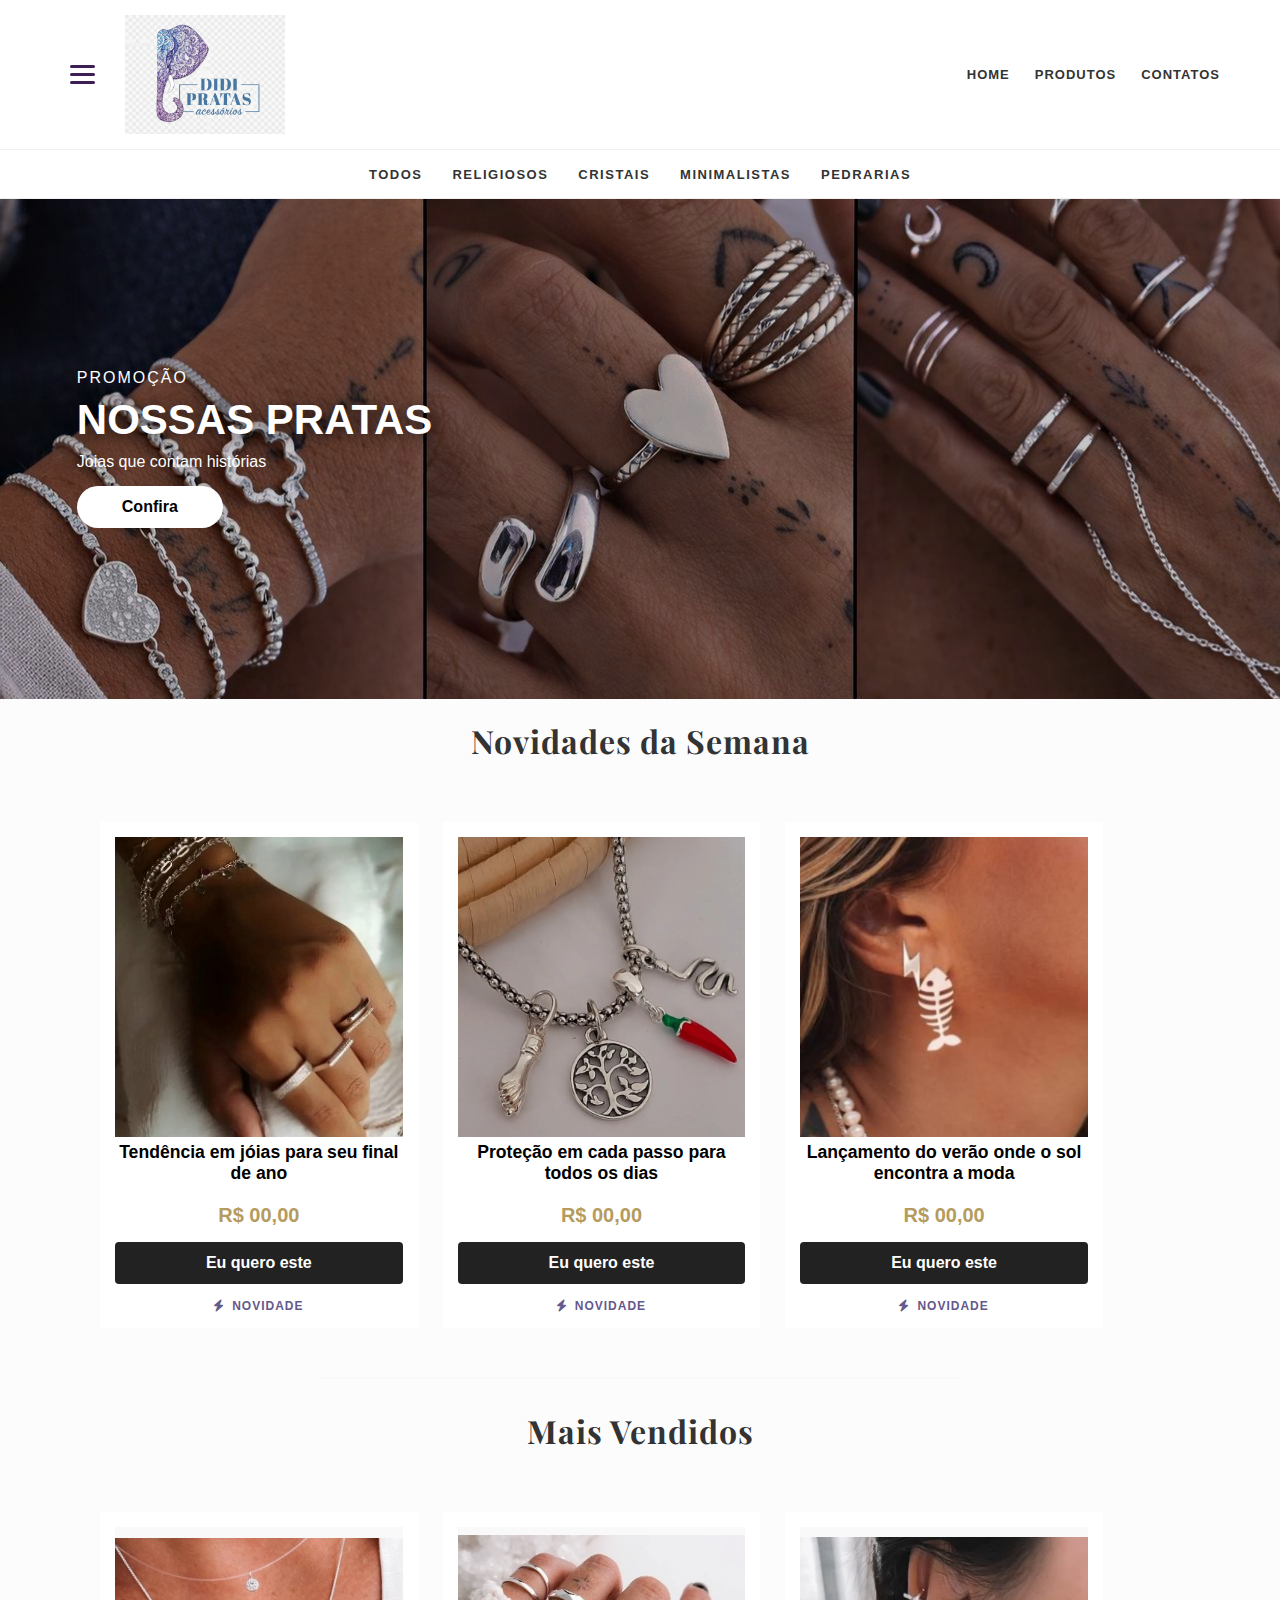
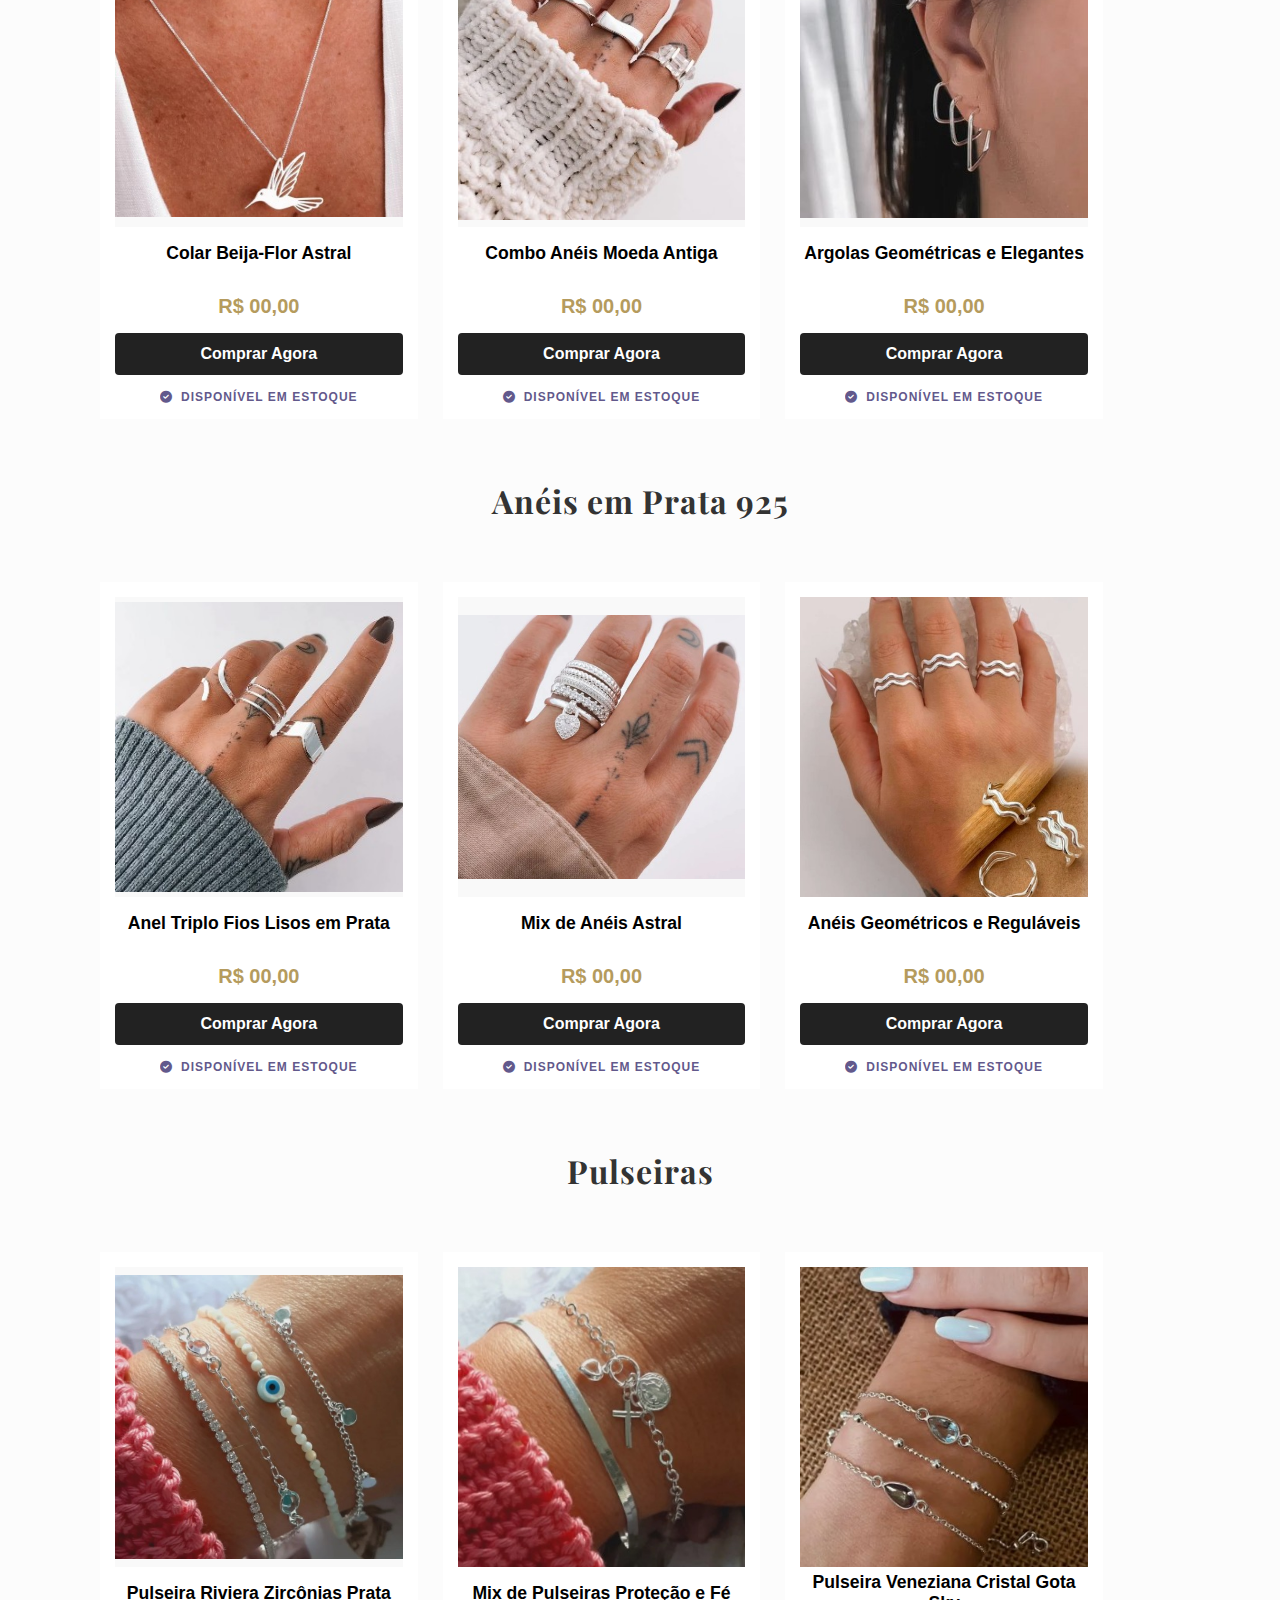
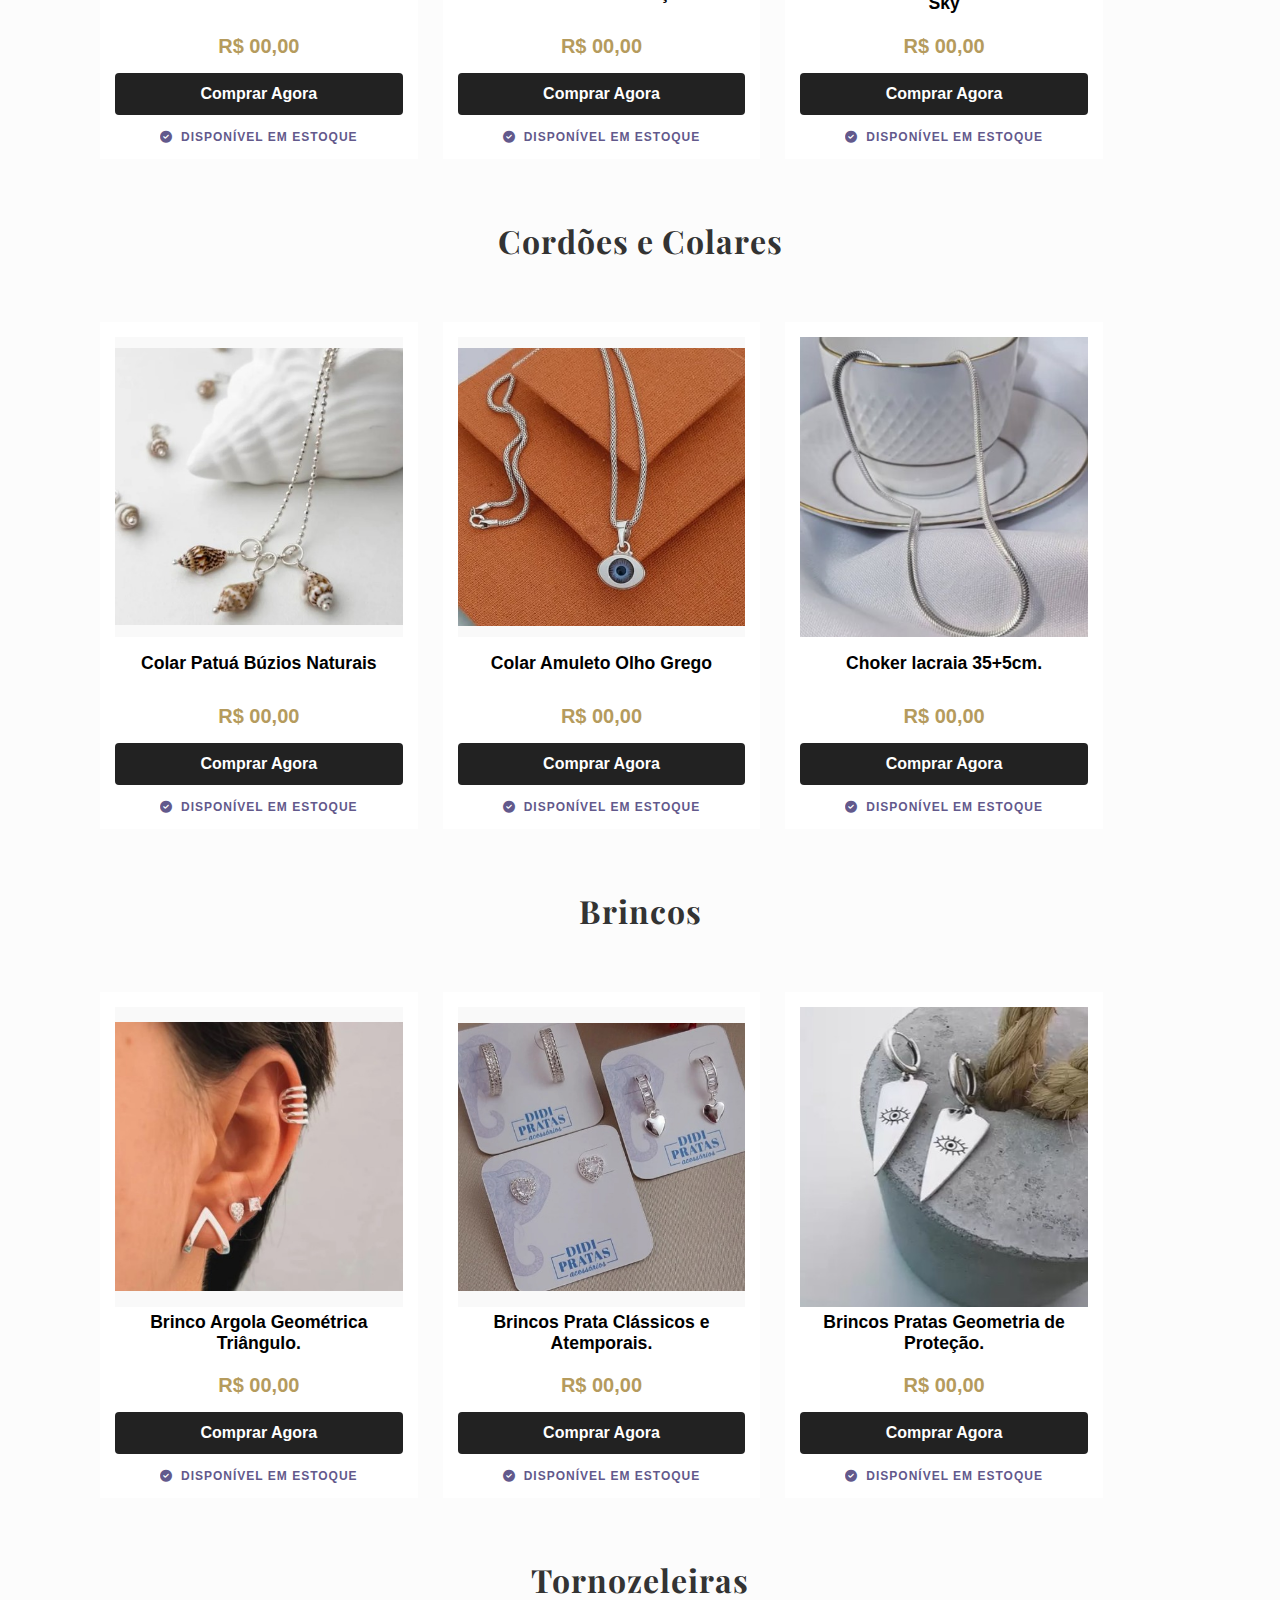
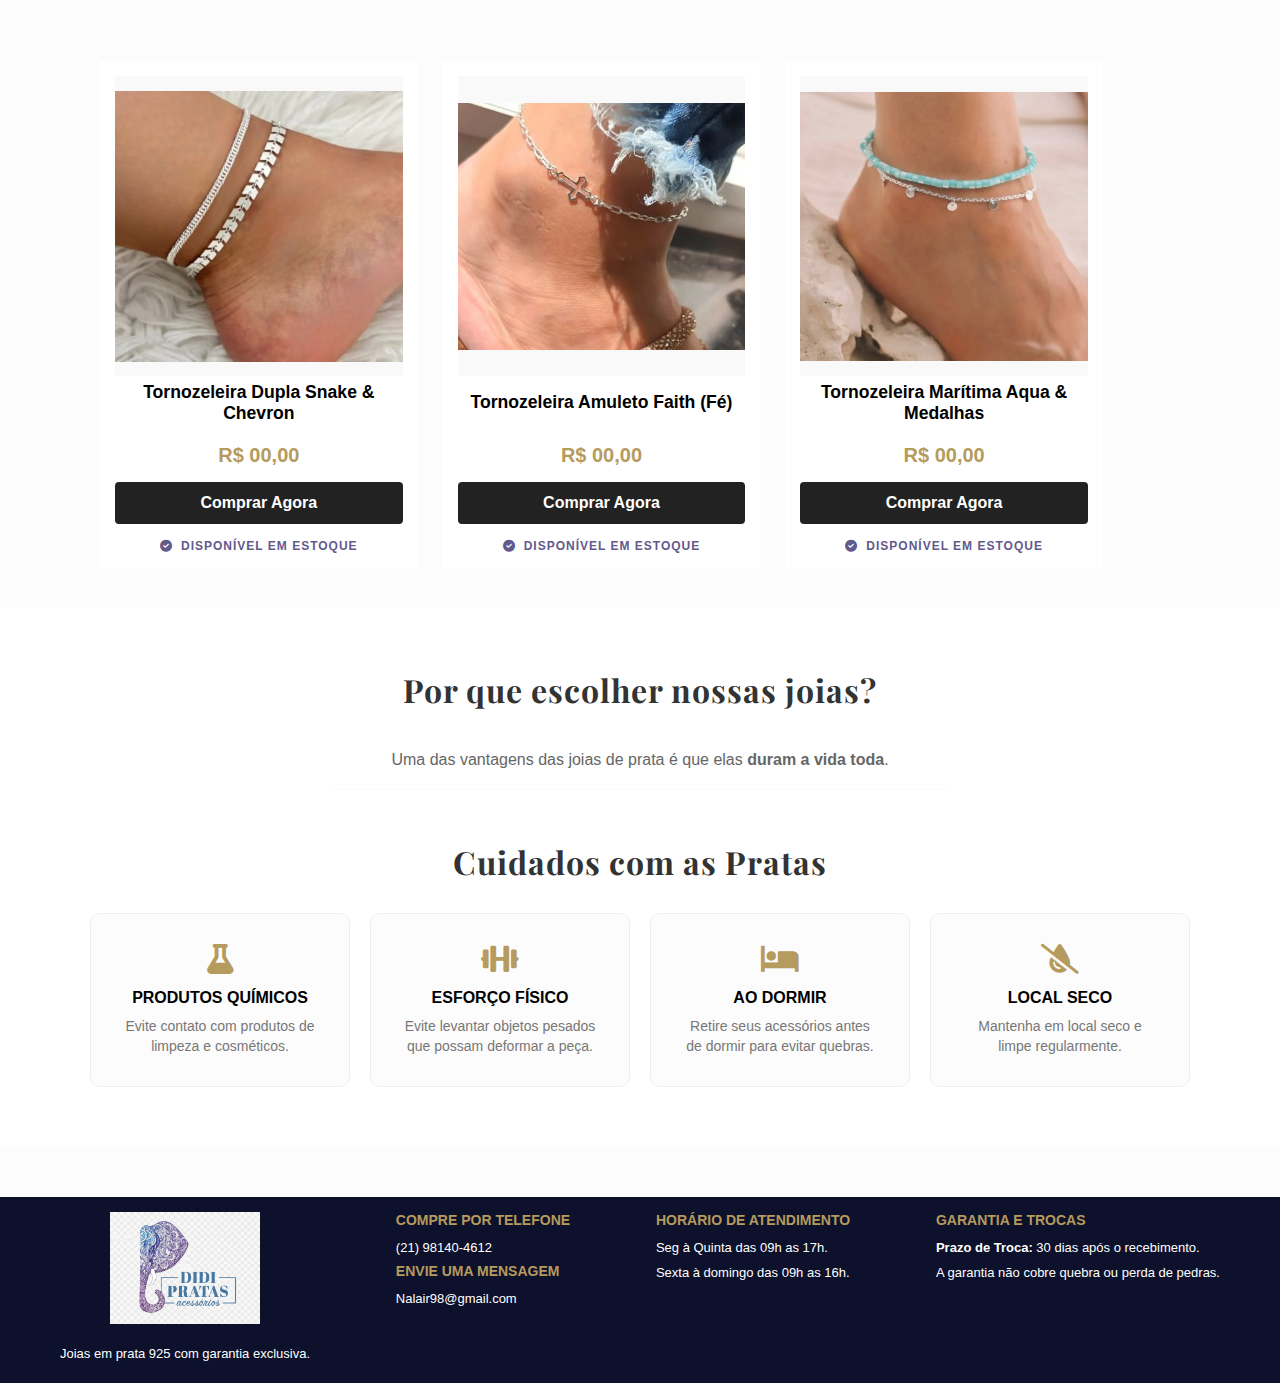
<file: index.html>
<!DOCTYPE html>
<html lang="pt-br">

<head>
    <meta charset="UTF-8">
    <meta name="viewport" content="width=device-width, initial-scale=1.0">
    <link rel="stylesheet" href="https://cdn.jsdelivr.net/npm/swiper@11/swiper-bundle.min.css" />
    <script src="https://cdn.jsdelivr.net/npm/swiper@11/swiper-bundle.min.js"></script>
    <link rel="stylesheet" href="styles.css">
    <link rel="stylesheet" href="https://cdnjs.cloudflare.com/ajax/libs/font-awesome/6.0.0/css/all.min.css">
    <link
        href="https://fonts.googleapis.com/css2?family=Playfair+Display:wght@600&family=Lato:wght@400;700&display=swap"
        rel="stylesheet">
    <title>Didi Pratas | Joias em Prata 925</title>
</head>

<body>


    <header class="header-principal">
        <div class="header-container">
            <div class="header-left">
                <div class="menu-toggle" onclick="document.querySelector('.sidebar').classList.add('active')">
                    <span></span><span></span><span></span>
                </div>
                <div class="logo-img">
                    <a href="index.html">
                        <img src="img/logo2.png" alt="Didi Pratas">
                    </a>
                </div>
            </div>

            <nav class="menu-fixo">
                <ul>
                    <li><a href="index.html">HOME</a></li>
                    <li><a href="#mais-vendidos">PRODUTOS</a></li>
                    <li><a href="#rodape-profissional">CONTATOS</a></li>
                </ul>
            </nav>
        </div>
    </header>
    <nav class="categorias-container">
        <ul class="categorias-lista">
            <li><a href="#" data-filter="all">TODOS</a></li>
            <li><a href="#" data-filter="religiosos">RELIGIOSOS</a></li>
            <li><a href="#" data-filter="cristais">CRISTAIS</a></li>
            <li><a href="#" data-filter="minimalistas">MINIMALISTAS</a></li>
            <li><a href="#" data-filter="pedrarias">PEDRARIAS</a></li>
        </ul>
    </nav>

    <div class="sidebar">
        <div class="close-menu" onclick="document.querySelector('.sidebar').classList.remove('active')">×</div>
        <h3 class="titulo-menu">Categorias</h3>
        <ul>
            <li><a href="#brincos" onclick="fecharMenu()">Brincos</a></li>
            <li><a href="#aneis" onclick="fecharMenu()">Anéis</a></li>
            <li><a href="#cordoes" onclick="fecharMenu()">Cordões</a></li>
            <li><a href="#pulseiras" onclick="fecharMenu()">Pulseiras</a></li>
            <li><a href="#tornozeleiras" onclick="fecharMenu()">Tornozeleiras</a></li>

        </ul>
    </div>

    <section class="banner-principal">
        <div class="banner-conteudo">
            <span class="tag-promo">Promoção</span>
            <h1>NOSSAS PRATAS</h1>
            <p>Joias que contam histórias</p>
            <a href="#mais-vendidos" class="btn-confira">Confira</a>
        </div>
    </section>


    <main class="container">

        <div id="mensagem-vazia"
            style="display: none; text-align: center; padding: 50px; font-family: 'Playfair Display', serif;">
            <i class="fas fa-gem" style="font-size: 3rem; color: #ccc; margin-bottom: 20px;"></i>
            <h3 style="color: #666;">Em breve novidades nesta categoria!</h3>
            <p style="color: #999;">Estamos preparando peças exclusivas para você.</p>
        </div>


        <section id="lancamentos" class="secao-produtos">
            <h2 class="titulo-secao">Novidades da Semana</h2>
            <div class="grid-produtos">

                <div class="card-prata">
                    <div class="img-container">
                        <img src="img/lancamento1.jpg" alt="novidades">
                    </div>
                    <h3>Tendência em jóias para seu final de ano</h3>
                    <span class="preco">R$ 00,00</span>
                    <a href="produto-detalhes.html?nome=Tendência em jóias para seu final de ano&preco=00,00&img=img/lancamento1.jpg&desc=Uma joia exclusiva pensada para brilhar nas suas festas de fim de ano. Prata 925 com acabamento de luxo."
                        target="_blank" class="btn-comprar">Eu quero este</a>
                    <div class="status-estoque">
                        <i class="fas fa-bolt"></i> NOVIDADE
                    </div>
                </div>

                <div class="card-prata religiosos">
                    <div class="img-container">
                        <img src="img/lancamento2.jpg" alt="novidades">
                    </div>
                    <h3>Proteção em cada passo para todos os dias</h3>
                    <span class="preco">R$ 00,00</span>

                    <a href="produto-detalhes.html?nome=Proteção em cada passo para todos os dias&preco=00,00&img=img/lancamento2.jpg&desc=Uma joia religiosa especial para trazer proteção e brilho ao seu dia a dia em Prata 925."
                        target="_blank" class="btn-comprar">Eu quero este</a>

                    <div class="status-estoque">
                        <i class="fas fa-bolt"></i> NOVIDADE
                    </div>
                </div>

                <div class="card-prata">
                    <div class="img-container">
                        <img src="img/lancamento3.jpg" alt="novidades">
                    </div>
                    <h3>Lançamento do verão onde o sol encontra a moda</h3>
                    <span class="preco">R$ 00,00</span>

                    <a href="produto-detalhes.html?nome=Lançamento do verão onde o sol encontra a moda&preco=00,00&img=img/lancamento3.jpg&desc=Uma joia solar e vibrante da nossa coleção de verão, feita em Prata 925 para brilhar em todos os momentos."
                        target="_blank" class="btn-comprar">Eu quero este</a>

                    <div class="status-estoque">
                        <i class="fas fa-bolt"></i> NOVIDADE
                    </div>
                </div>

            </div>
        </section>

        <hr class="divisor-sutil">

        <section id="mais-vendidos" class="secao-produtos">
            <h2 class="titulo-secao">Mais Vendidos</h2>
            <div class="grid-produtos">


                <div class="card-prata">
                    <div class="img-container">
                        <a
                            href="produto-detalhes.html?nome=Colar Beija-Flor Astral&preco=00,00&img=img/colar-passaro.jpg&desc=Um colar delicado em Prata 925 com pingente de beija-flor, simbolizando leveza e boas energias.">
                            <img src="img/colar-passaro.jpg" alt="colar">
                        </a>
                    </div>
                    <h3>Colar Beija-Flor Astral</h3>
                    <span class="preco">R$ 00,00</span>

                    <a href="produto-detalhes.html?nome=Colar Beija-Flor Astral&preco=00,00&img=img/colar-passaro.jpg&desc=Um colar delicado em Prata 925 com pingente de beija-flor, simbolizando leveza e boas energias."
                        class="btn-comprar">Comprar Agora</a>

                    <div class="status-estoque">
                        <i class="fas fa-check-circle"></i> DISPONÍVEL EM ESTOQUE
                    </div>
                </div>


                <div class="card-prata">
                    <div class="img-container">
                        <a
                            href="produto-detalhes.html?nome=Combo Anéis Moeda Antiga&preco=00,00&img=img/aneis.jpg&desc=Lindo combo de anéis em moeda antiga com brilho eterno e alta durabilidade.">
                            <img src="img/aneis.jpg" alt="Combo Aliança">
                        </a>
                    </div>

                    <h3>Combo Anéis Moeda Antiga</h3>
                    <span class="preco">R$ 00,00</span>

                    <a href="produto-detalhes.html?nome=Combo Anéis Moeda Antiga&preco=00,00&img=img/aneis.jpg&desc=Lindo combo de anéis em moeda antiga com brilho eterno e alta durabilidade."
                        class="btn-comprar">Comprar Agora</a>

                    <div class="status-estoque">
                        <i class="fas fa-check-circle"></i> Disponível em Estoque
                    </div>
                </div>

                <div class="card-prata">
                    <div class="img-container">
                        <a
                            href="produto-detalhes.html?nome=Argolas Geométricas e Elegantes&preco=00,00&img=img/argola.jpg&desc=Argolas em Prata 925 com design geométrico moderno, perfeitas para um visual sofisticado e leve.">
                            <img src="img/argola.jpg" alt="Argolas">
                        </a>
                    </div>

                    <h3>Argolas Geométricas e Elegantes</h3>
                    <span class="preco">R$ 00,00</span>

                    <a href="produto-detalhes.html?nome=Argolas Geométricas e Elegantes&preco=00,00&img=img/argola.jpg&desc=Argolas em Prata 925 com design geométrico moderno, perfeitas para um visual sofisticado e leve."
                        class="btn-comprar">Comprar Agora</a>

                    <div class="status-estoque">
                        <i class="fas fa-check-circle"></i> Disponível em Estoque
                    </div>
                </div>

            </div>
        </section>


        <section id="aneis" class="secao-produtos">
            <h2 class="titulo-secao">Anéis em Prata 925</h2>
            <div class="grid-produtos">

                <div class="card-prata">
                    <div class="img-container">
                        <a
                            href="produto-detalhes.html?nome=Anel Triplo Fios Lisos em Prata&preco=00,00&img=img/aneis-prata.jpg&desc=Anel triplo com fios lisos em Prata 925. Um design moderno e sofisticado que preenche o dedo com elegância e brilho legítimo.">
                            <img src="img/aneis-prata.jpg" alt="Anel Triplo">
                        </a>
                    </div>

                    <h3>Anel Triplo Fios Lisos em Prata</h3>
                    <span class="preco">R$ 00,00</span>

                    <a href="produto-detalhes.html?nome=Anel Triplo Fios Lisos em Prata&preco=00,00&img=img/aneis-prata.jpg&desc=Anel triplo com fios lisos em Prata 925. Um design moderno e sofisticado que preenche o dedo com elegância e brilho legítimo."
                        class="btn-comprar">Comprar Agora</a>

                    <div class="status-estoque">
                        <i class="fas fa-check-circle"></i> Disponível em Estoque
                    </div>
                </div>



                <div class="card-prata">
                    <div class="img-container">
                        <a
                            href="produto-detalhes.html?nome=Mix de Anéis Astral&preco=00,00&img=img/Mix-Anéis-Astral.jpg&desc=Um conjunto celestial em Prata 925. O Mix Astral combina diferentes texturas e símbolos para um visual místico e cheio de personalidade.">
                            <img src="img/Mix-Anéis-Astral.jpg" alt="Mix de Anéis Astral">
                        </a>
                    </div>

                    <h3>Mix de Anéis Astral</h3>
                    <span class="preco">R$ 00,00</span>

                    <a href="produto-detalhes.html?nome=Mix de Anéis Astral&preco=00,00&img=img/Mix-Anéis-Astral.jpg&desc=Um conjunto celestial em Prata 925. O Mix Astral combina diferentes texturas e símbolos para um visual místico e cheio de personalidade."
                        class="btn-comprar">Comprar Agora</a>

                    <div class="status-estoque">
                        <i class="fas fa-check-circle"></i> Disponível em Estoque
                    </div>
                </div>


                <div class="card-prata">
                    <div class="img-container">
                        <a
                            href="produto-detalhes.html?nome=Anéis Geométricos e Reguláveis&preco=00,00&img=img/Aneis-geométricos-reguláveis.jpg&desc=Anéis modernos com design geométrico em Prata 925. Por serem reguláveis, oferecem o ajuste perfeito e muito conforto para qualquer ocasião.">
                            <img src="img/Aneis-geométricos-reguláveis.jpg" alt="Anéis Geométricos">
                        </a>
                    </div>

                    <h3>Anéis Geométricos e Reguláveis</h3>
                    <span class="preco">R$ 00,00</span>

                    <a href="produto-detalhes.html?nome=Anéis Geométricos e Reguláveis&preco=00,00&img=img/Aneis-geométricos-reguláveis.jpg&desc=Anéis modernos com design geométrico em Prata 925. Por serem reguláveis, oferecem o ajuste perfeito e muito conforto para qualquer ocasião."
                        class="btn-comprar">Comprar Agora</a>

                    <div class="status-estoque">
                        <i class="fas fa-check-circle"></i> Disponível em Estoque
                    </div>
                </div>

            </div>
        </section>


        <section id="pulseiras" class="secao-produtos">
            <h2 class="titulo-secao">Pulseiras</h2>
            <div class="grid-produtos">


                <div class="card-prata">
                    <div class="img-container">
                        <a
                            href="produto-detalhes.html?nome=Pulseira Riviera Zircônias Prata&preco=00,00&img=img/pulseira.jpg&desc=Pulseira modelo Riviera em Prata 925 legítima, cravejada com zircônias de alto brilho. Um clássico da joalheria que traz sofisticação e elegância para qualquer ocasião.">
                            <img src="img/pulseira.jpg" alt="Pulseira Riviera">
                        </a>
                    </div>

                    <h3>Pulseira Riviera Zircônias Prata</h3>
                    <span class="preco">R$ 00,00</span>

                    <a href="produto-detalhes.html?nome=Pulseira Riviera Zircônias Prata&preco=00,00&img=img/pulseira.jpg&desc=Pulseira modelo Riviera em Prata 925 legítima, cravejada com zircônias de alto brilho. Um clássico da joalheria que traz sofisticação e elegância para qualquer ocasião."
                        class="btn-comprar">Comprar Agora</a>

                    <div class="status-estoque">
                        <i class="fas fa-check-circle"></i> Disponível em Estoque
                    </div>
                </div>



                <div class="card-prata religiosos">
                    <div class="img-container">
                        <a
                            href="produto-detalhes.html?nome=Mix de Pulseiras Proteção e Fé&preco=00,00&img=img/pulseira2.jpg&desc=Um conjunto poderoso que une estilo e espiritualidade. Este mix em Prata 925 traz símbolos de proteção e fé para te acompanhar com brilho e significado em todos os momentos.">
                            <img src="img/pulseira2.jpg" alt="Mix de Pulseiras">
                        </a>
                    </div>

                    <h3>Mix de Pulseiras Proteção e Fé</h3>
                    <span class="preco">R$ 00,00</span>

                    <a href="produto-detalhes.html?nome=Mix de Pulseiras Proteção e Fé&preco=00,00&img=img/pulseira2.jpg&desc=Um conjunto poderoso que une estilo e espiritualidade. Este mix em Prata 925 traz símbolos de proteção e fé para te acompanhar com brilho e significado em todos os momentos."
                        class="btn-comprar">Comprar Agora</a>

                    <div class="status-estoque">
                        <i class="fas fa-check-circle"></i> Disponível em Estoque
                    </div>
                </div>



                <div class="card-prata cristais">
                    <div class="img-container">
                        <a
                            href="produto-detalhes.html?nome=Pulseira Veneziana Cristal Gota Sky&preco=00,00&img=img/pulseira3.jpg&desc=Pulseira em malha Veneziana de Prata 925 com um deslumbrante cristal em formato de gota na cor Sky. Uma peça delicada que traz um ponto de cor e sofisticação ao seu pulso.">
                            <img src="img/pulseira3.jpg" alt="Pulseira Veneziana Cristal">
                        </a>
                    </div>

                    <h3>Pulseira Veneziana Cristal Gota Sky</h3>
                    <span class="preco">R$ 00,00</span>

                    <a href="produto-detalhes.html?nome=Pulseira Veneziana Cristal Gota Sky&preco=00,00&img=img/pulseira3.jpg&desc=Pulseira em malha Veneziana de Prata 925 com um deslumbrante cristal em formato de gota na cor Sky. Uma peça delicada que traz um ponto de cor e sofisticação ao seu pulso."
                        class="btn-comprar">Comprar Agora</a>

                    <div class="status-estoque">
                        <i class="fas fa-check-circle"></i> Disponível em Estoque
                    </div>
                </div>


            </div>
        </section>


        <section id="cordoes" class="secao-produtos">
            <h2 class="titulo-secao">Cordões e Colares</h2>
            <div class="grid-produtos">


                <div class="card-prata">
                    <div class="img-container">
                        <a
                            href="produto-detalhes.html?nome=Colar Patuá Búzios Naturais&preco=00,00&img=img/colar.jpg&desc=Colar estilo Patuá em Prata 925 com búzios naturais selecionados. Uma peça com energia praiana e acabamento impecável, perfeita para compor mixes de colares.">
                            <img src="img/colar.jpg" alt="Colar Patuá">
                        </a>
                    </div>

                    <h3>Colar Patuá Búzios Naturais</h3>
                    <span class="preco">R$ 00,00</span>

                    <a href="produto-detalhes.html?nome=Colar Patuá Búzios Naturais&preco=00,00&img=img/colar.jpg&desc=Colar estilo Patuá em Prata 925 com búzios naturais selecionados. Uma peça com energia praiana e acabamento impecável, perfeita para compor mixes de colares."
                        class="btn-comprar">Comprar Agora</a>

                    <div class="status-estoque">
                        <i class="fas fa-check-circle"></i> Disponível em Estoque
                    </div>
                </div>



                <div class="card-prata">
                    <div class="img-container">
                        <a
                            href="produto-detalhes.html?nome=Colar Amuleto Olho Grego&preco=00,00&img=img/colar-olho.jpg&desc=Um poderoso amuleto em Prata 925 legítima. Este colar une a proteção do olho grego com um design minimalista e elegante, ideal para uso diário ou para presentear alguém especial.">
                            <img src="img/colar-olho.jpg" alt="Colar Olho Grego">
                        </a>
                    </div>

                    <h3>Colar Amuleto Olho Grego</h3>
                    <span class="preco">R$ 00,00</span>

                    <a href="produto-detalhes.html?nome=Colar Amuleto Olho Grego&preco=00,00&img=img/colar-olho.jpg&desc=Um poderoso amuleto em Prata 925 legítima. Este colar une a proteção do olho grego com um design minimalista e elegante, ideal para uso diário ou para presentear alguém especial."
                        class="btn-comprar">Comprar Agora</a>

                    <div class="status-estoque">
                        <i class="fas fa-check-circle"></i> Disponível em Estoque
                    </div>
                </div>



                <div class="card-prata">
                    <div class="img-container">
                        <a
                            href="produto-detalhes.html?nome=Choker lacraia 35+5cm.&preco=00,00&img=img/Choker-lacraia35+5cm..jpg&desc=Choker modelo lacraia em Prata 925 legítima. Com 35cm de comprimento e extensor de 5cm para o ajuste perfeito, é uma peça que brilha intensamente e destaca o colo com elegância.">
                            <img src="img/Choker-lacraia35+5cm..jpg" alt="Choker lacraia">
                        </a>
                    </div>

                    <h3>Choker lacraia 35+5cm.</h3>
                    <span class="preco">R$ 00,00</span>

                    <a href="produto-detalhes.html?nome=Choker lacraia 35+5cm.&preco=00,00&img=img/Choker-lacraia35+5cm..jpg&desc=Choker modelo lacraia em Prata 925 legítima. Com 35cm de comprimento e extensor de 5cm para o ajuste perfeito, é uma peça que brilha intensamente e destaca o colo com elegância."
                        class="btn-comprar">Comprar Agora</a>

                    <div class="status-estoque">
                        <i class="fas fa-check-circle"></i> Disponível em Estoque
                    </div>
                </div>


            </div>
        </section>


        <section id="brincos" class="secao-produtos">
            <h2 class="titulo-secao">Brincos</h2>
            <div class="grid-produtos">


                <div class="card-prata">
                    <div class="img-container">
                        <a
                            href="produto-detalhes.html?nome=Brinco Argola Geométrica Triângulo&preco=00,00&img=img/brincos.jpg&desc=Brincos em formato de argola geométrica triangular em Prata 925 legítima. Um design moderno e minimalista que traz um toque contemporâneo e sofisticado para qualquer look.">
                            <img src="img/brincos.jpg" alt="Brinco Argola Geométrica">
                        </a>
                    </div>

                    <h3>Brinco Argola Geométrica Triângulo.</h3>
                    <span class="preco">R$ 00,00</span>

                    <a href="produto-detalhes.html?nome=Brinco Argola Geométrica Triângulo&preco=00,00&img=img/brincos.jpg&desc=Brincos em formato de argola geométrica triangular em Prata 925 legítima. Um design moderno e minimalista que traz um toque contemporâneo e sofisticado para qualquer look."
                        class="btn-comprar">Comprar Agora</a>

                    <div class="status-estoque">
                        <i class="fas fa-check-circle"></i> Disponível em Estoque
                    </div>
                </div>



                <div class="card-prata">
                    <div class="img-container">
                        <a
                            href="produto-detalhes.html?nome=Brincos Prata Clássicos e Atemporais&preco=00,00&img=img/brincos1.jpg&desc=Brincos essenciais em Prata 925 legítima. Com design limpo e brilho eterno, são peças versáteis que combinam com qualquer estilo, do casual ao elegante, sendo indispensáveis no seu porta-joias.">
                            <img src="img/brincos1.jpg" alt="Brincos Clássicos">
                        </a>
                    </div>

                    <h3>Brincos Prata Clássicos e Atemporais.</h3>
                    <span class="preco">R$ 00,00</span>

                    <a href="produto-detalhes.html?nome=Brincos Prata Clássicos e Atemporais&preco=00,00&img=img/brincos1.jpg&desc=Brincos essenciais em Prata 925 legítima. Com design limpo e brilho eterno, são peças versáteis que combinam com qualquer estilo, do casual ao elegante, sendo indispensáveis no seu porta-joias."
                        class="btn-comprar">Comprar Agora</a>

                    <div class="status-estoque">
                        <i class="fas fa-check-circle"></i> Disponível em Estoque
                    </div>
                </div>



                <div class="card-prata">
                    <div class="img-container">
                        <a
                            href="produto-detalhes.html?nome=Brincos Prata Geometria de Proteção&preco=00,00&img=img/brinco2.jpg&desc=Brincos em Prata 925 com design geométrico exclusivo. Uma peça que une o simbolismo da proteção com a modernidade das formas, criando um acessório marcante e cheio de significado para o seu dia a dia.">
                            <img src="img/brinco2.jpg" alt="Brincos Geometria de Proteção">
                        </a>
                    </div>

                    <h3>Brincos Pratas Geometria de Proteção.</h3>
                    <span class="preco">R$ 00,00</span>

                    <a href="produto-detalhes.html?nome=Brincos Prata Geometria de Proteção&preco=00,00&img=img/brinco2.jpg&desc=Brincos em Prata 925 com design geométrico exclusivo. Uma peça que une o simbolismo da proteção com a modernidade das formas, criando um acessório marcante e cheio de significado para o seu dia a dia."
                        class="btn-comprar">Comprar Agora</a>

                    <div class="status-estoque">
                        <i class="fas fa-check-circle"></i> Disponível em Estoque
                    </div>
                </div>
            </div>
        </section>


        <section id="tornozeleiras" class="secao-produtos">
            <h2 class="titulo-secao">Tornozeleiras</h2>
            <div class="grid-produtos">


                <div class="card-prata minimalistas">
                    <div class="img-container">
                        <a href="produto-detalhes.html?nome=Tornozeleira Dupla Snake & Chevron&preco=00,00&img=img/tornozeleira1.jpg"
                            target="_blank">
                            <img src="img/tornozeleira1.jpg" alt="Tornozeleira Dupla">
                        </a>
                    </div>
                    <h3>Tornozeleira Dupla Snake & Chevron</h3>
                    <span class="preco">R$ 00,00</span>
                    <a href="produto-detalhes.html?nome=Tornozeleira Dupla Snake & Chevron&preco=00,00&img=img/tornozeleira1.jpg"
                        target="_blank" class="btn-comprar">Comprar Agora</a>
                    <div class="status-estoque">
                        <i class="fas fa-check-circle"></i> Disponível em Estoque
                    </div>
                </div>

                <div class="card-prata minimalistas">
                    <div class="img-container">
                        <a href="produto-detalhes.html?nome=Tornozeleira Amuleto Faith (Fé)&preco=00,00&img=img/tornozeleira2.jpg"
                            target="_blank">
                            <img src="img/tornozeleira2.jpg" alt="Tornozeleira Amuleto">
                        </a>
                    </div>
                    <h3>Tornozeleira Amuleto Faith (Fé)</h3>
                    <span class="preco">R$ 00,00</span>
                    <a href="produto-detalhes.html?nome=Tornozeleira Amuleto Faith (Fé)&preco=00,00&img=img/tornozeleira2.jpg"
                        target="_blank" class="btn-comprar">Comprar Agora</a>
                    <div class="status-estoque">
                        <i class="fas fa-check-circle"></i> Disponível em Estoque
                    </div>
                </div>

                <div class="card-prata minimalistas">
                    <div class="img-container">
                        <a href="produto-detalhes.html?nome=Tornozeleira Marítima Aqua & Medalhas&preco=00,00&img=img/tornozeleira3.jpg"
                            target="_blank">
                            <img src="img/tornozeleira3.jpg" alt="Tornozeleira Marítima">
                        </a>
                    </div>
                    <h3>Tornozeleira Marítima Aqua & Medalhas</h3>
                    <span class="preco">R$ 00,00</span>
                    <a href="produto-detalhes.html?nome=Tornozeleira Marítima Aqua & Medalhas&preco=00,00&img=img/tornozeleira3.jpg"
                        target="_blank" class="btn-comprar">Comprar Agora</a>
                    <div class="status-estoque">
                        <i class="fas fa-check-circle"></i> Disponível em Estoque
                    </div>
                </div>

            </div>
        </section>

        <section class="secao-cuidados">
            <div class="container-cuidados">
                <h2 class="titulo-secao">Por que escolher nossas joias?</h2>
                <p class="subtitulo">Uma das vantagens das joias de prata é que elas <strong>duram a vida toda</strong>.
                </p>
                <hr class="divisor-sutil">
                <h2 class="titulo-secao">Cuidados com as Pratas</h2>
                <div class="grid-cuidados">
                    <div class="card-cuidado">
                        <i class="fas fa-flask"></i>
                        <h3>Produtos Químicos</h3>
                        <p>Evite contato com produtos de limpeza e cosméticos.</p>
                    </div>
                    <div class="card-cuidado">
                        <i class="fas fa-dumbbell"></i>
                        <h3>Esforço Físico</h3>
                        <p>Evite levantar objetos pesados que possam deformar a peça.</p>
                    </div>
                    <div class="card-cuidado">
                        <i class="fas fa-bed"></i>
                        <h3>Ao Dormir</h3>
                        <p>Retire seus acessórios antes de dormir para evitar quebras.</p>
                    </div>
                    <div class="card-cuidado">
                        <i class="fas fa-tint-slash"></i>
                        <h3>Local Seco</h3>
                        <p>Mantenha em local seco e limpe regularmente.</p>
                    </div>
                </div>
            </div>
        </section>

    </main>

    <footer id="rodape-profissional" class="rodape-profissional">
        <div class="footer-container">
            <div class="footer-info">
                <img src="img/didipratas.png" alt="Didi Pratas" class="logo-footer">
                <p>Joias em prata 925 com garantia exclusiva.</p>
            </div>

            <div class="footer-contato">
                <h3>Compre por telefone</h3>
                <p>(21) 98140-4612</p>
                <h3>Envie uma mensagem</h3>
                <p>Nalair98@gmail.com</p>
            </div>

            <div class="footer-horario">
                <h3>Horário de Atendimento</h3>
                <p>Seg à Quinta das 09h as 17h.</p>
                <p>Sexta à domingo das 09h as 16h.</p>
            </div>

            <div class="footer-col">
                <h3>Garantia e Trocas</h3>
                <p><strong>Prazo de Troca:</strong> 30 dias após o recebimento.</p>
                <p>A garantia não cobre quebra ou perda de pedras.</p>
            </div>
        </div>
    </footer>

    <script>
        // 1. Função para o Menu Lateral fechar sozinho
        function fecharMenu() {
            const sidebar = document.querySelector('.sidebar');
            if (sidebar) {
                sidebar.classList.remove('active');
            }
        }

        // 2. Todo o seu sistema de Filtros e Categorias
        document.addEventListener('DOMContentLoaded', function () {
            const linksFiltro = document.querySelectorAll('.categorias-lista a');
            const cards = document.querySelectorAll('.card-prata');
            const secoes = document.querySelectorAll('.secao-produtos');
            const divisores = document.querySelectorAll('.divisor-sutil');
            const mensagemVazia = document.getElementById('mensagem-vazia');

            linksFiltro.forEach(link => {
                link.addEventListener('click', function (e) {
                    e.preventDefault();
                    const filtro = this.getAttribute('data-filter');
                    let totalVisivel = 0;

                    // Filtrar os Cards
                    cards.forEach(card => {
                        if (filtro === 'all' || card.classList.contains(filtro)) {
                            card.style.display = 'block';
                            totalVisivel++;
                        } else {
                            card.style.display = 'none';
                        }
                    });

                    // Controlar Seções e Divisores
                    secoes.forEach(secao => {
                        const temCardNestaSecao = Array.from(secao.querySelectorAll('.card-prata'))
                            .some(c => c.style.display === 'block');
                        secao.style.display = temCardNestaSecao ? 'block' : 'none';
                    });

                    divisores.forEach(hr => {
                        hr.style.display = (filtro === 'all') ? 'block' : 'none';
                    });

                    // Mensagem de "Em breve"
                    if (mensagemVazia) {
                        mensagemVazia.style.display = (totalVisivel === 0) ? 'block' : 'none';
                    }

                    // Rola para a vitrine
                    window.scrollTo({ top: 400, behavior: 'smooth' });
                });
            });
        });
    </script>


</body>

</html>
</file>
<file: styles.css>
/* --- RESET E CONFIGURAÇÕES GERAIS --- */
* {
    margin: 0;
    padding: 0;
    box-sizing: border-box;
}

html {
    scroll-behavior: smooth;
    /* Faz a tela deslizar suavemente ao clicar nos links */
}

body {
    background-color: #fcfcfc;
    font-family: Arial, sans-serif;
    overflow-x: hidden;
}

/* --- HEADER PROFISSIONAL (LOGO NO CANTO) --- */
header {
    background: #ffffff;
    padding: 15px 0;
    border-bottom: 1px solid #f0f0f0;
    position: sticky;
    top: 0;
    z-index: 1000;
}

.header-container {
    max-width: 1200px;
    margin: 0 auto;
    display: flex;
    /* Coloca logo e menu lado a lado */
    justify-content: space-between;
    /* Logo na esquerda, links na direita */
    align-items: center;
    /* Alinha verticalmente no centro */
    padding: 0 20px;
}

.header-left {
    display: flex;
    align-items: center;
    gap: 20px;
    /* Espaço entre o botão '...' e a logo */
}

/* --- BOTÃO MENU LATERAL (TRÊS TRACINHOS) --- */
.menu-toggle {
    cursor: pointer;
    display: flex;
    flex-direction: column;
    gap: 5px;
    /* Espaço entre os tracinhos */
    padding: 10px;
    transition: 0.3s;
}

.menu-toggle span {
    width: 25px;
    /* Largura do traço */
    height: 3px;
    /* Espessura do traço */
    background-color: #3b1e54 !important;
    /* ROXO DIDI PRATAS */
    display: block;
    border-radius: 2px;
    transition: 0.3s;
}

.menu-toggle:hover {
    opacity: 0.7;
    transform: scale(1.1);
}


/* AJUSTE DA LOGO NO CANTO */
.logo-img img {
    width: 160px !important;
    /* Tamanho elegante para o canto */
    height: auto !important;
    display: block;
}

/* MENU FIXO NO TOPO (HOME, PRODUTOS, CONTATOS) */
.menu-fixo ul {
    list-style: none;
    display: flex;
    gap: 25px;
}

.menu-fixo ul li a {
    text-decoration: none;
    color: #333;
    font-weight: 600;
    font-size: 13px;
    letter-spacing: 1px;

}

.menu-fixo ul li a:hover {
    color: #b59b5d;
    /* Dourado ao passar o mouse */
}

/* --- MENU LATERAL (SIDEBAR) --- */
.sidebar {
    position: fixed;
    top: 0;
    left: -300px;
    /* Começa escondido à esquerda */
    width: 280px;
    height: 100%;
    background: #fff;
    z-index: 2000;
    transition: 0.4s;
    padding: 30px;
    box-shadow: 5px 0 15px rgba(0, 0, 0, 0.1);
}

.sidebar.active {
    left: 0;
    /* Aparece ao clicar no botão */
}

.close-menu {
    font-size: 30px;
    text-align: right;
    cursor: pointer;

}

.titulo-menu {
    font-size: 18px;
    margin-bottom: 20px;
    text-transform: uppercase;
    border-bottom: 2px solid #b59b5d;
    padding-bottom: 10px;
}

.sidebar ul {
    list-style: none;
}

.sidebar ul li {
    padding: 15px 0;
    border-bottom: 1px solid #f0f0f0;
}

.sidebar ul li a {
    text-decoration: none;
    color: #333;
    text-transform: uppercase;
    font-size: 14px;
    display: block;
}


.banner-principal {
    width: 100%;
    height: 500px;
    /* Altura ideal para fotos mais verticais não estourarem */
    background-image: url('img/banner-principal.jpeg');
    background-repeat: no-repeat;
    background-size: cover;
    /* Preenche o espaço mantendo a proporção */
    background-position: center 20%;
    /* Foca na parte de cima onde estão os produtos */
    display: flex;
    align-items: center;
    justify-content: flex-start;
    padding-left: 6%;
    color: #fff;
    position: relative;
    overflow: hidden;
    animation: zoomBanner 15s infinite alternate ease-in-out;

}


@keyframes zoomBanner {
    0% {
        background-size: 100%;
        background-position: center 20%;
    }

    100% {
        background-size: 110%;
        /* Aumenta levemente a imagem */
        background-position: center 25%;
        /* Move um pouquinho para dar profundidade */
    }
}

.banner-principal::before {
    content: '';
    position: absolute;
    top: 0;
    left: 0;
    width: 100%;
    height: 100%;
    background: rgba(0, 0, 0, 0.2);
    z-index: 1;
}

.banner-conteudo {
    position: relative;
    z-index: 2;
    max-width: 450px;
}

.tag-promo {
    font-size: 16px;
    text-transform: uppercase;
    letter-spacing: 2px;
    display: block;
    margin-bottom: 10px;
}

.banner-conteudo h1 {
    font-size: 42px;
    font-weight: bold;
    text-shadow: 2px 2px 15px rgba(0, 0, 0, 0.7);
    margin-bottom: 10px;
    line-height: 1.1;
}

.btn-confira {
    display: inline-block;
    background: #fff;
    color: #000;
    padding: 12px 45px;
    border-radius: 50px;
    text-decoration: none;
    font-weight: bold;
    margin-top: 15px;
    transition: 0.3s;
}

.btn-confira:hover {
    background: #b59b5d;
    color: #fff;
    transform: scale(1.05);
}

/* --- GRID DE PRODUTOS --- */
.secao-produtos {
    padding: 20px 0;
    max-width: 1200px;
    margin: 0 auto;
    scroll-margin-top: 100px;
}

.titulo-secao {
    font-family: 'Playfair Display', serif;
    /* A fonte elegante */
    font-size: 32px;
    color: #333;
    text-align: center;
    margin-bottom: 40px;
    text-transform: none;
    /* Mantém letras maiúsculas e minúsculas para ficar mais chic */
    letter-spacing: 1px;
}

.grid-produtos {
    display: flex !important;
    flex-direction: row !important;
    flex-wrap: nowrap !important;
    overflow-x: auto !important;
    scroll-snap-type: x mandatory !important;
    gap: 25px !important;           /* Espaço entre os cards */
    padding: 20px 5% !important;  /* O padding lateral ajuda a centralizar */
    margin: 0 auto !important;
    width: 100% !important;
    -webkit-overflow-scrolling: touch;
    scroll-behavior: smooth;
    justify-content: flex-start !important;
}

.grid-produtos::-webkit-scrollbar {
    height: 8px !important;
    display: block !important; /* Mude para 'none' depois que testar e gostar */
}
.grid-produtos::-webkit-scrollbar-thumb {
    background: #d1d1d1 !important;
    border-radius: 10px !important;
}



.card-prata {
    /* 100% / 3.4 cria 3 espaços e sobra o pedaço da 4ª imagem certinho */
    flex: 0 0 calc(100% / 3.4) !important; 
    min-width: 280px !important;    
    scroll-snap-align: center !important; 
    
    /* GARANTE QUE O CONTEÚDO DENTRO DO CARD FIQUE NO MEIO */
    display: flex !important;
    flex-direction: column !important;
    align-items: center !important; 
    text-align: center !important;
    background: #fff;
    padding: 15px !important;
    box-sizing: border-box !important;
}

/* Seleciona o título dentro do card */
.card-prata h3 {
    min-height: 3em;
    /* Reserva espaço para até 2 ou 3 linhas */
    display: flex;
    /* Ajuda a alinhar o texto */
    align-items: center;
    /* Centraliza o texto verticalmente no espaço reservado */
    justify-content: center;
    margin-bottom: 15px;
    /* Espaço entre o nome e o preço */
    font-size: 1.1rem;
    /* Ajuste conforme o seu gosto */
    text-align: center;
}

.status-estoque {
    margin-top: 15px;
    /* Espaço abaixo do botão */
    font-size: 12px;
    color: #524880;
    /* Cor do texto */
    font-weight: 600;
    text-transform: uppercase;
    letter-spacing: 1px;

    /* COMANDOS DE CENTRALIZAÇÃO */
    display: flex;
    justify-content: center;
    /* Centraliza horizontalmente */
    align-items: center;
    /* Alinha ícone e texto verticalmente */
    width: 100%;
    /* Ocupa toda a largura do card */
    gap: 8px;
    /* Espaço entre o ícone e o texto */

    opacity: 0.9;
    text-align: center;
}

.status-estoque i {
    margin: 0;
    /* Remove qualquer margem que possa desalinhá-lo */
}

.card-prata:hover {
    transform: translateY(-10px);
    box-shadow: 0 10px 20px rgba(0, 0, 0, 0.05);
}

.img-container {
    width: 100%;
    height: 300px;
    /* Escolha uma altura fixa (ex: 250px ou 300px) */
    overflow: hidden;
    /* Corta o que sobrar */
    display: flex;
    align-items: center;
    justify-content: center;
    background-color: #f9f9f9;
    /* Fundo neutro caso a foto seja menor */
}


.img-container img {
    width: 100%;
    height: 100%;
    /* A mágica acontece aqui: */
    object-fit: cover;
    /* O 'cover' faz a foto preencher o espaço sem distorcer, 
       cortando levemente as bordas se necessário, como no Instagram */
}

.preco {
    display: block;
    font-size: 20px;
    font-weight: bold;
    color: #b59b5d;
    margin-bottom: 15px;
}

.btn-comprar {
    width: 100%;
    background-color: #222;
    color: white;
    padding: 12px;
    text-decoration: none;
    font-weight: bold;
    border-radius: 4px;
    transition: background 0.3s;
}

.btn-comprar:hover {
    background-color: #3b1e54;

}

/* --- RODAPÉ --- */
.rodape-profissional {
    background-color: #0d112b;
    /* Cor azul escura do seu print */
    color: #fff;
    padding: 15px 0;
    /* Diminuí de 50px para 30px para o "quadrado" ficar menor */
    margin-top: 50px;
}

.footer-container {
    max-width: 1200px;
    margin: 0 auto;
    display: flex;
    justify-content: space-between;
    /* Espalha as 4 colunas igualmente */
    align-items: flex-start;
    flex-wrap: wrap;
    gap: 20px;
    padding: 0 20px;

}

.footer-container h3 {
    color: #b59b5d;
    /* Cor dourada */
    font-size: 14px;
    text-transform: uppercase;
    margin-bottom: 10px;
}

/* AJUSTE DA LOGO NO RODAPÉ (LÁ EMBAIXO) */
.logo-footer {
    width: 150px !important;
    /* Ajuste esse valor para o tamanho que você preferir */
    height: auto !important;
    display: block;
    margin: 0 auto 20px auto;
    /* Centraliza a logo e dá espaço para o texto embaixo */
}

/* Garante que o container do rodapé não estique a imagem */
.footer-info {
    text-align: left;
    /* Garante que o texto fique à esquerda */
    max-width: 300px;
}

.footer-container p {
    font-size: 13px;
    line-height: 1.5;
    margin-bottom: 5px;
}

/* --- SEÇÃO CUIDADOS COM A PRATA --- */
.secao-cuidados {
    padding: 60px 20px;
    background-color: #fff;
    text-align: center;
}

.titulo-cuidados {
    font-size: 28px;
    margin-bottom: 10px;
    text-transform: uppercase;
    letter-spacing: 2px;
}

.subtitulo-cuidados {
    color: #666;
    margin-bottom: 40px;
}

.grid-cuidados {
    display: grid;
    grid-template-columns: repeat(auto-fit, minmax(220px, 1fr));
    gap: 20px;
    max-width: 1100px;
    margin: 0 auto;
}

.card-cuidado {
    padding: 30px;
    background: #fcfcfc;
    border-radius: 10px;
    border: 1px solid #eee;
    transition: 0.3s;
}

.card-cuidado:hover {
    transform: translateY(-5px);
    box-shadow: 0 10px 20px rgba(0, 0, 0, 0.05);
}

.card-cuidado i {
    font-size: 30px;
    color: #b59b5d;
    /* Dourado combinando com o footer */
    margin-bottom: 15px;
}

.card-cuidado h3 {
    font-size: 16px;
    margin-bottom: 10px;
    text-transform: uppercase;
}

.card-cuidado p {
    font-size: 14px;
    color: #777;
    line-height: 1.4;
}

.subtitulo {
    text-align: center;
    color: #666;
    font-size: 16px;
    margin-bottom: 20px;
}

/* Garante que o segundo título tenha um espaço respiro acima dele */
.secao-cuidados .titulo-secao:nth-of-type(2) {
    margin-top: 50px;
    margin-bottom: 30px;
}

.divisor-sutil {
    border: 0;
    border-top: 1px solid #eee;
    width: 50%;
    margin: 10px auto;
    opacity: 0.3;
}

.mais-vendidos .titulo-secao {
    margin-top: 10px;

}

.categorias-container {
    width: 100%;
    background-color: #fff;
    /* Fundo branco para limpeza visual */
    padding: 15px 0;
    border-bottom: 1px solid #f0f0f0;
    /* Linha sutil separando do banner */
    display: flex;
    justify-content: center;
    /* Centraliza tudo */
    align-items: center;
}

.categorias-lista {
    list-style: none;
    display: flex;
    gap: 30px;
    /* Espaço entre as palavras */
    padding: 0;
    margin: 0;
}

.categorias-lista li a {
    text-decoration: none;
    color: #333;
    /* Cor neutra e elegante */
    font-size: 13px;
    font-weight: 600;
    letter-spacing: 1.5px;
    /* Estilo de marca de luxo */
    transition: all 0.3s ease;
    /* Animação suave de transição */
    position: relative;
}

/* Efeito de linha surgindo ao passar o mouse */
.categorias-lista li a::after {
    content: '';
    position: absolute;
    width: 0;
    height: 2px;
    bottom: -5px;
    left: 0;
    background-color: #333;
    transition: width 0.3s ease;
    /* Animação estilo Apple */
}

.categorias-lista li a:hover::after {
    width: 100%;
    /* A linha cresce ao passar o mouse */
}

/* Estilo para o item de destaque (opcional) */
.destaque {
    color: #b08d57 !important;
    /* Cor dourada para chamar atenção */
}

.img-container a {
    text-decoration: none;
    display: block;
    line-height: 0;
    /* Remove espaços vazios embaixo da imagem */
}

.img-container img {
    transition: transform 0.3s ease;
}

.img-container img:hover {
    transform: scale(1.05);
    /* Efeito de zoom profissional */
}

/* Isso diminui o bloco de texto para não ficar gigante */
.produto-info {
    max-width: 500px;
    /* Impede que o texto espalhe muito para a direita */
    padding: 20px;
}

/* Isso diminui o título da joia */
.produto-info h1 {
    font-size: 24px !important;
    line-height: 1.2;
    margin-bottom: 10px;
}

.produto-info .preco {
    font-size: 22px !important;
    /* Estava muito grande, 22px fica elegante */
    font-weight: bold;
    margin-top: 10px;
    display: block;
}


.btn-whatsapp {
    font-size: 13px !important;
    padding: 10px 20px !important;
    max-width: fit-content !important;
    display: inline-flex !important;
    align-items: center !important;
    gap: 8px !important;
    background-color: #346445 !important; /* Cor padrão do WhatsApp */
    color: #fff !important;
    text-decoration: none !important;
    border-radius: 5px !important;
    font-weight: 600 !important;
    text-transform: uppercase !important;
    
    /* A MÁGICA DA ANIMAÇÃO AQUI */
    transition: all 0.3s ease-in-out !important; 
}

/* Efeito ao passar o mouse */
.btn-whatsapp:hover {
    background-color: #128c7e !important; /* Escurece o verde ao passar o mouse */
    transform: scale(1.05) !important;      /* Dá um leve zoom profissional */
    box-shadow: 0 5px 15px rgba(0, 0, 0, 0.1) !important;
}

.btn-whatsapp i {
    font-size: 16px !important;
}


.preco-destaque {
    font-size: 20px !important;
    /* Tamanho mais delicado */
    margin: 10px 0 !important;
    /* Diminui o espaço vazio em volta */
}

.material-tag {
    display: block;
    /* Garante que a tag fique em uma linha sozinha */
    margin-bottom: 15px !important;
    /* Cria o espaço que você pediu para o título embaixo */
    font-size: 12px !important;
    text-transform: uppercase;
    color: #b8860b;
    letter-spacing: 1px;
}

/* Ajustes para o Carrossel */
.swiper {
    width: 100%;
    padding: 20px 50px !important;
    /* Espaço para as setas não ficarem em cima da foto */
}

.swiper-button-next,
.swiper-button-prev {
    color: #000 !important;
    /* Cor das setas */
    top: 50% !important;
}

/* ============================================================
   CONFIGURAÇÃO ESPECIAL PARA CELULAR (DIDI PRATAS) - UNIFICADO
   ============================================================ */

@media (max-width: 768px) {

    /* 1. HEADER E LOGO */
    .header-container {
        display: flex !important;
        justify-content: space-between !important;
        align-items: center !important;
        padding: 5px 15px !important;
    }

    .logo-img img {
        width: 120px !important;
        display: block !important;
    }

    .menu-fixo {
        display: block !important;
    }

    .menu-fixo ul {
        display: flex !important;
        flex-direction: column !important;
        align-items: flex-end !important;
        gap: 2px !important;
        padding: 0 !important;
        margin: 0 !important;
        list-style: none !important;
    }

    .menu-fixo ul li a {
        font-size: 9px !important;
        font-weight: 700 !important;
        color: #333 !important;
        text-transform: uppercase !important;
        letter-spacing: 0.5px !important;
        line-height: 1.2 !important;
        text-decoration: none !important;
    }

    .header-left {
        flex: 1 !important;
        display: flex !important;
        align-items: center !important;
    }

    /* 2. CATEGORIAS */
    .categorias-container {
        overflow-x: auto !important;
        justify-content: flex-start !important;
        padding: 10px 0 !important;
    }

    .categorias-lista {
        padding: 0 20px !important;
        gap: 20px !important;
    }

    .categorias-lista li a {
        white-space: nowrap !important;
        font-size: 12px !important;
    }

    /* 3. BANNER PRINCIPAL */
    .banner-principal {
        height: 350px !important;
        padding-left: 0 !important;
        justify-content: center !important;
        text-align: center !important;
        background-position: center !important;
        animation: none !important;
    }

    .banner-conteudo {
        max-width: 90% !important;
    }

    .banner-conteudo h1 {
        font-size: 28px !important;
    }

    .tag-promo {
        font-size: 14px !important;
    }

    /* 4. TÍTULOS E SUBTÍTULOS (Ajuste de espaço para tirar o vácuo) */
    .titulo-secao, 
    section h2, 
    .titulo-cuidados {
        font-size: 18px !important;
        margin-top: 10px !important; /* Diminuído para colar na seção anterior */
        margin-bottom: 10px !important; /* Espaço sutil antes dos produtos */
        padding-bottom: 0 !important;
        text-align: center !important;
        font-weight: 700 !important;
        color: #333 !important;
        display: block !important;
    }

    .subtitulo {
        font-size: 13px !important;
        padding: 0 20px !important;
        margin-bottom: 15px !important;
    }

    /* 5. VITRINE DE PRODUTOS (Carrossel Horizontal) */
    .grid-produtos {
        display: flex !important;
        flex-wrap: nowrap !important;
        overflow-x: auto !important;
        scroll-snap-type: x mandatory !important;
        gap: 10px !important; /* Espaço entre os produtos */
        padding: 0 15px !important;
        -webkit-overflow-scrolling: touch;
    }

    .grid-produtos::-webkit-scrollbar {
        display: none;
    }

    .card-prata {
        /* 44% garante que o 1º e o 2º fiquem na tela e o 3º apareça um pouquinho */
        flex: 0 0 44% !important; 
        min-width: 44% !important;
        scroll-snap-align: start !important;
        padding: 5px !important; /* Reduzi o padding interno para sobrar espaço */
        box-sizing: border-box !important;
    }

    .img-container {
        width: 100% !important;
        aspect-ratio: 1 / 1 !important; /* Garante que seja quadrado */
        height: auto !important; /* Remove qualquer altura fixa antiga */
        display: flex !important;
        align-items: center !important;
        justify-content: center !important;
    }
    
    .img-container img {
        width: 100% !important;
        height: 100% !important;
        object-fit: cover !important; /* Preenche o quadrado sem distorcer */
    }

    .card-prata h3 {
        font-size: 11px !important;
        min-height: 30px !important;
        margin-bottom: 5px !important;
    }

    .preco {
        font-size: 15px !important;
        margin-bottom: 8px !important;
    }

    .btn-comprar {
        padding: 8px 5px !important;
        font-size: 11px !important;
    }

    /* 6. SEÇÃO DE CUIDADOS (2 por linha) */
    .grid-cuidados {
        display: grid !important;
        grid-template-columns: repeat(2, 1fr) !important;
        gap: 10px !important;
        padding: 0 15px !important;
        margin-top: 0 !important;
        overflow-x: hidden !important;
    }

    .card-cuidado {
        width: 100% !important;
        padding: 15px 10px !important;
        margin: 0 !important;
    }

    .card-cuidado i {
        font-size: 22px !important;
    }

    .card-cuidado h3 {
        font-size: 13px !important;
    }

    .card-cuidado p {
        font-size: 11px !important;
    }

    /* 7. RODAPÉ */
    .rodape-profissional {
        padding: 30px 0 !important;
        text-align: center !important;
    }

    .footer-container {
        flex-direction: column !important;
        align-items: center !important;
        gap: 20px !important;
    }

    .footer-info, .footer-contato, .footer-horario, .footer-col {
        width: 100% !important;
        max-width: 100% !important;
        text-align: center !important;
    }

    .logo-footer {
        margin: 0 auto 10px auto !important;
    }

    /* Ajuste para o texto de estoque ficar pequeno e discreto */
    .status-estoque {
        font-size: 9px !important;  /* Letra bem pequena */
        gap: 4px !important;        /* Aproxima o ícone do texto */
        margin-top: 5px !important;
        justify-content: center !important;
        opacity: 0.8 !important;    /* Deixa a cor levemente mais suave */
    }

    /* Caso o ícone (bolinha ou check) também esteja grande */
    .status-estoque i {
        font-size: 8px !important;
    }
    .container-grid { 
        display: grid !important;
        grid-template-columns: 1fr 1fr !important; /* Cria as duas colunas iguais */
        gap: 10px !important; /* Espaço entre os dois quadrados */
        padding: 10px !important;
    }


}
</file>
